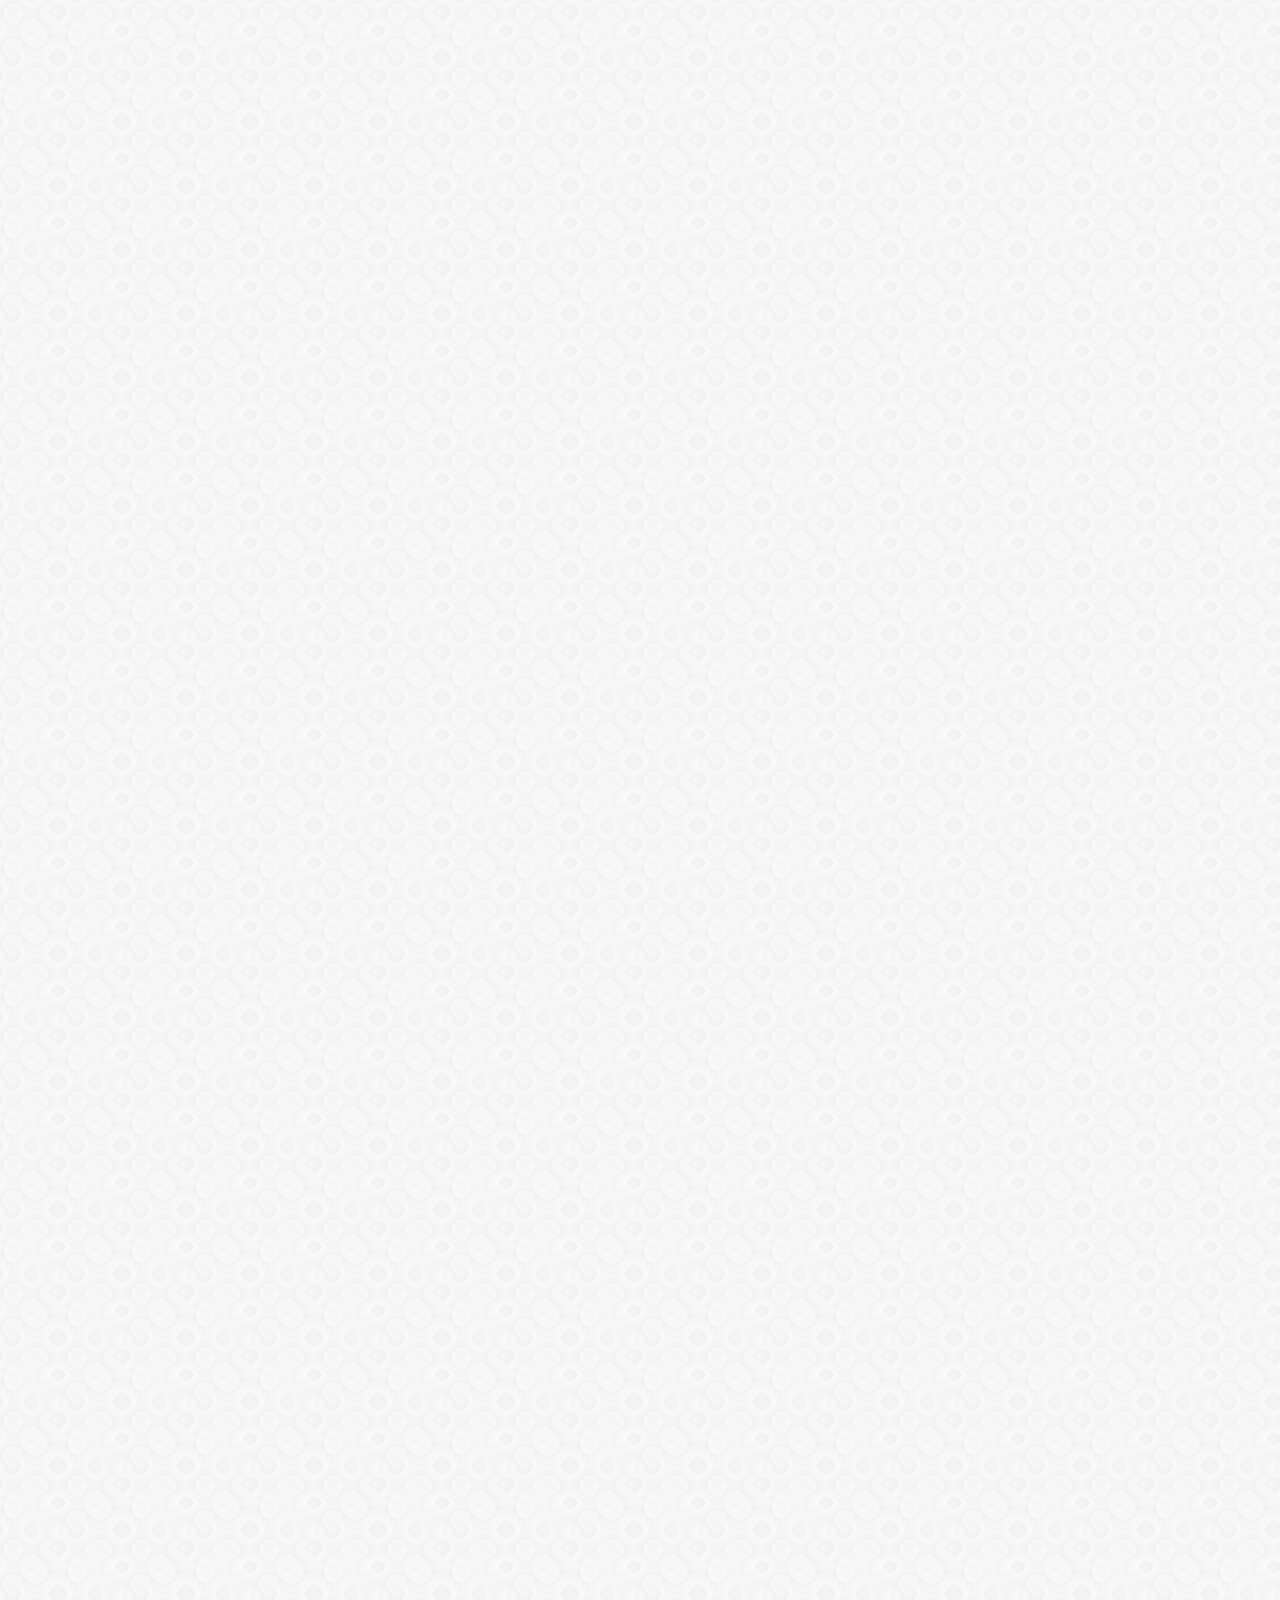
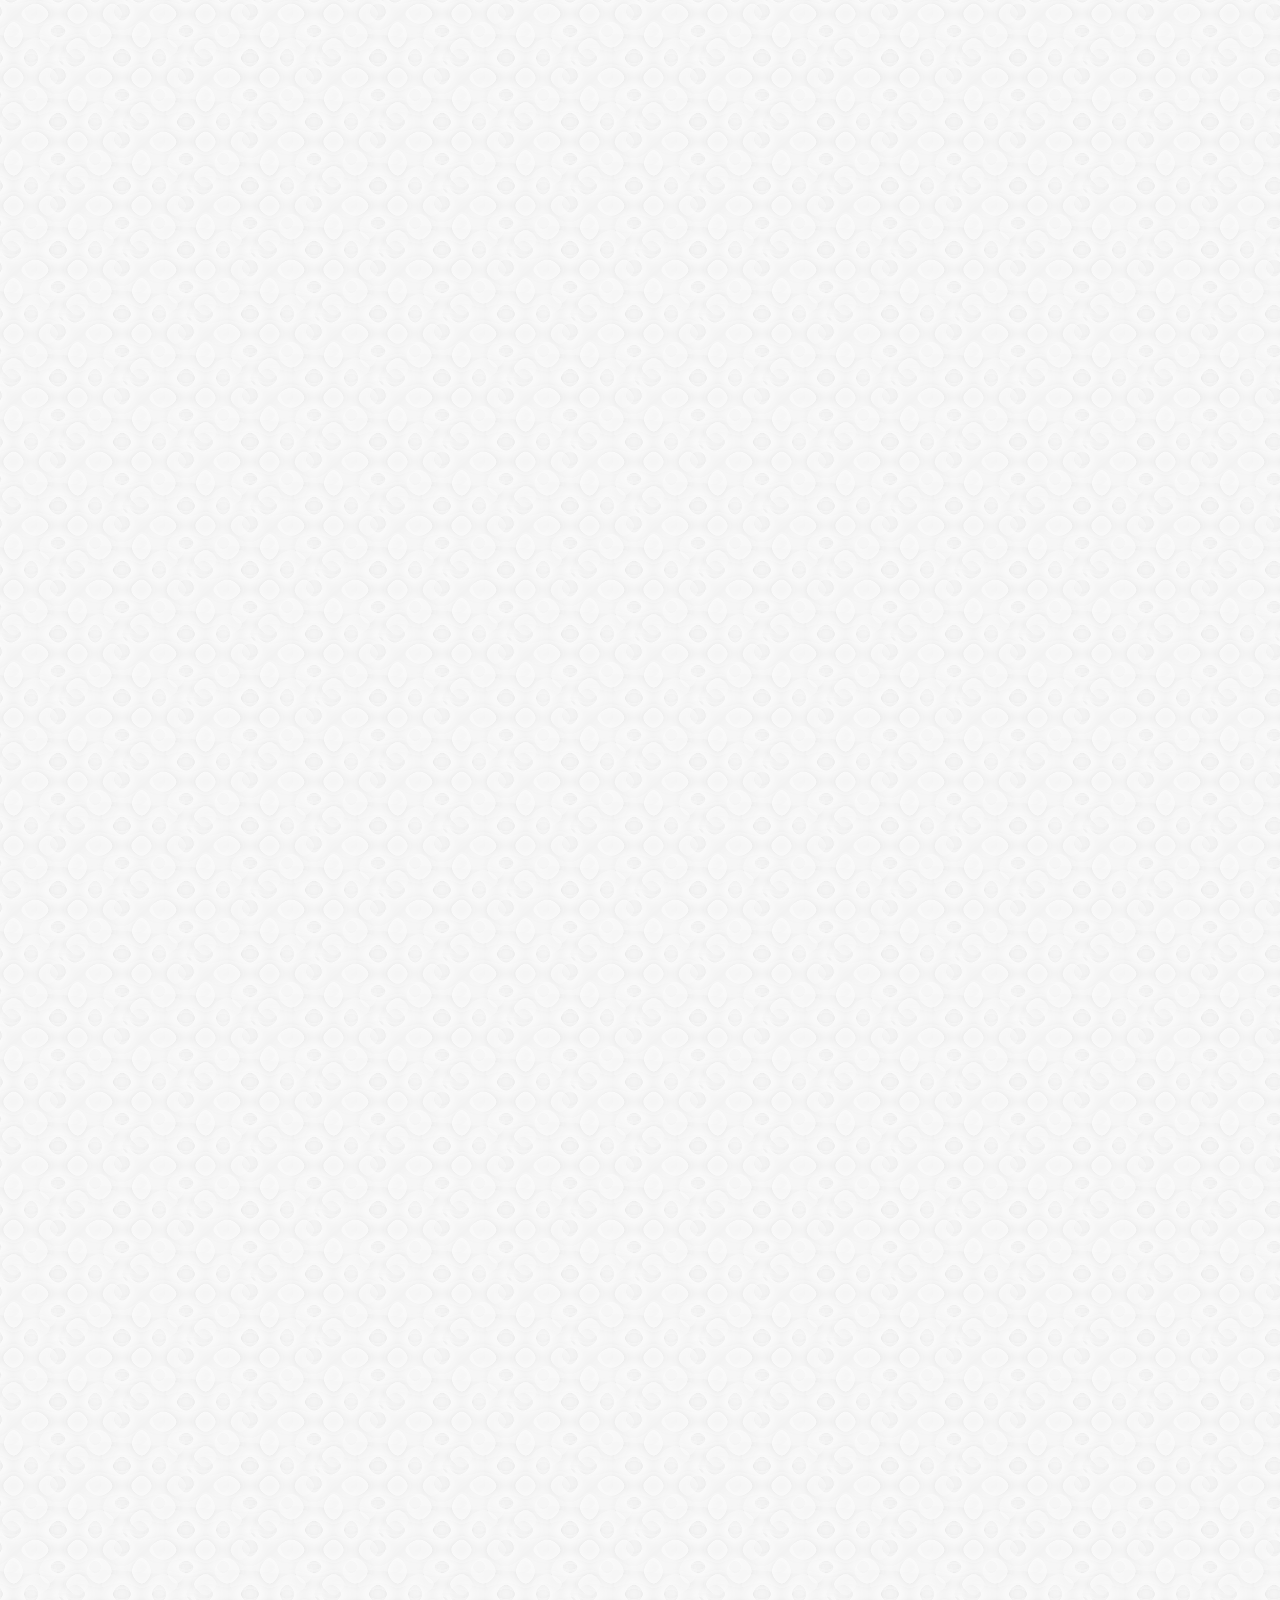
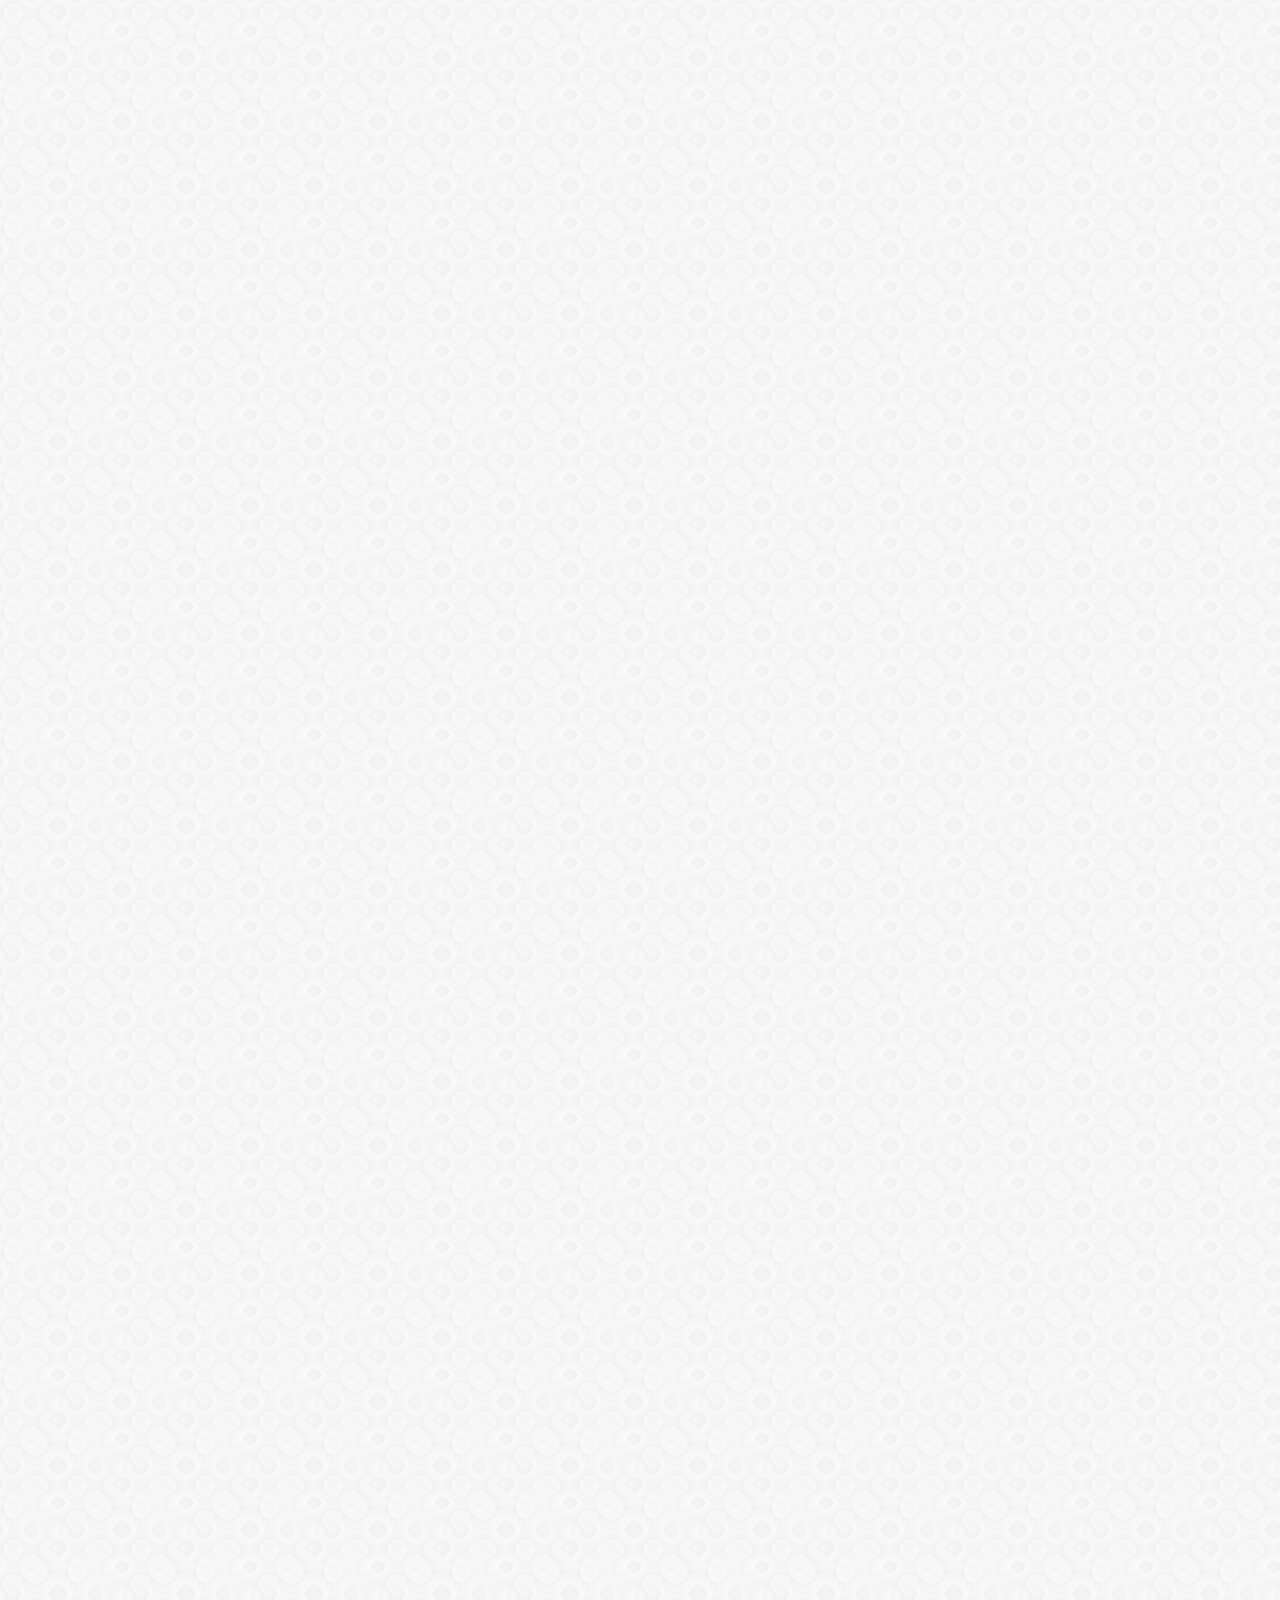
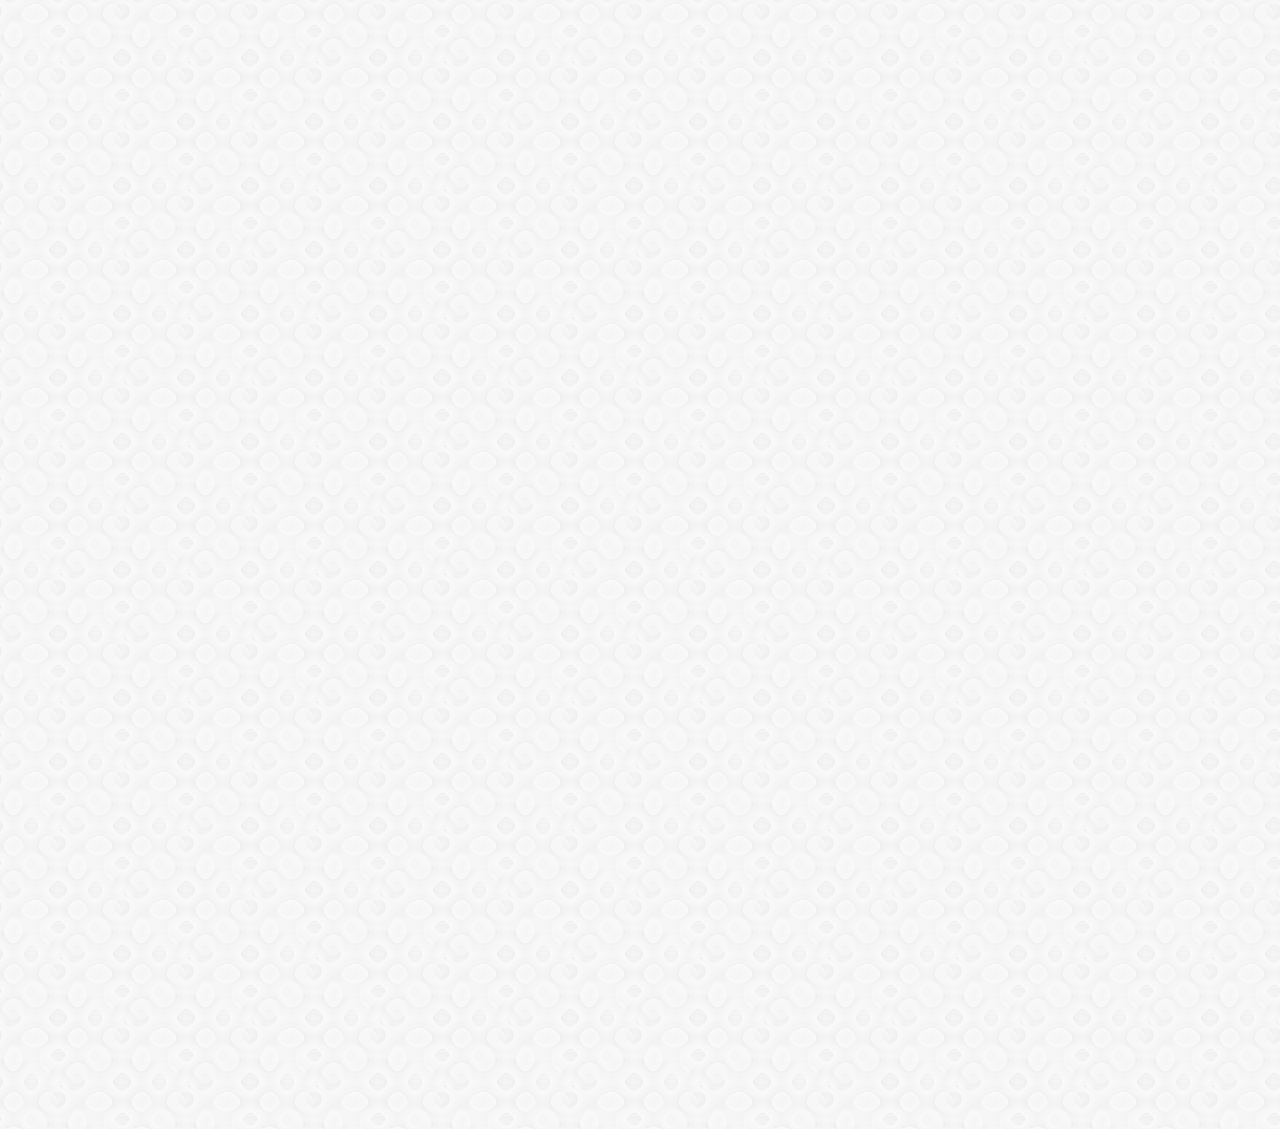
<file: index.html>
<!DOCTYPE html>
<html lang="en">

<head>
    <meta name="viewport" content="width=device-width, initial-scale=1" />
    <meta http-equiv="content-type" content="text/html; charset=utf-8" />
    <meta name="description" content="我們要結婚了！" />
    <!-- Document title -->
    <title>Frodo & Coral's wedding party</title>
    <!-- Stylesheets & Fonts -->
    <!--FONT LINK--><link href="css/plugins.css" rel="stylesheet">
    <link href="css/style.css" rel="stylesheet">
    <link href="css/responsive.css" rel="stylesheet">

    <!-- Template color -->
    <link href="css/color-variations/pink.css" rel="stylesheet" type="text/css" media="screen" title="pink">
    <link href="https://fonts.googleapis.com/css?family=Great+Vibes" rel="stylesheet" type="text/css">
    <link href="https://fonts.googleapis.com/css?family=Noto+Sans+TC" rel="stylesheet">

    <!-- CSS CUSTOM STYLE -->
    <link rel="stylesheet" type="text/css" href="homepages/wedding/css/wedding-style.css" media="screen" />
    <link rel="icon" href="images/favicon_16.png" type="image/gif" sizes="16x16">

</head>

<body data-animation-in="fadeIn" data-animation-out="fadeOut" data-icon="2" data-icon-color="#ff7062" data-speed-in="2000" data-speed-out="1000" style="background-image: url(images/pattern/29.png); ">


    <!-- Wrapper -->
    <div id="wrapper">

        <!-- SLIDESHOW SLIDER -->
        <section id="vegas-slideshow" class="p-t-100 p-b-200">
            <div class="container">
                <div class="circle-2">
                    <div class="vertical-align">
                        <h1 class="text-colored" style="color:white; text-align:left; line-height: 100px; font-family: 'Open Sans', sans-serif; font-weight: 600;">Frodo & Coral</h1>
                        <h4 class="text-colored" style="color:white; text-align:center; text-align:left; font-family: '微軟正黑體', sans-serif; font-weight: 400; margin-top:-2em;">We are getting married.</h4>
                     </div>
                </div>
            </div>
        </section>
        <!-- end: SLIDESHOW SLIDER -->

        <!-- COUNTDOWN -->
        <section id="contdown1" class="p-b-100">
                <div class="container" style="height: 520px;" >
                    <div class="vertical-align">
                        <h3 class="text-colored m-t-50" style="text-align: center; font-family: 'Noto Sans TC'; font-size: 2em;">距離婚禮開始，還有</h3>
                        <div class="countdown text-black" data-countdown="2019/08/31 18:00:00"></div>
                        <p class="lead" style="font-family:'Noto Sans Tc'; margin-top: 40px; text-align: center;">我們即將於2019年8月31日晚上舉辦婚禮。</p>
                    </div>
                </div>
            </section>
            <!-- end: COUNTDOWN -->

        <!-- GALLERY -->
        <section id="section3" class="p-t-50" style="background-image:url(homepages/wedding/images/shape-right-bottom.png); background-position:bottom right; background-repeat:no-repeat;">
            <div class="container">
                
                <div class="portfolio">

                    <!-- portfolio item -->  
                    <div id="portfolio" class="grid-layout grid-3-columns" data-margin="20" data-lightbox="gallery" data-item="grid-item">
                        
                        <div class="grid-item grid-bright">
                            <a title="" data-lightbox="gallery-item" href="homepages/wedding/images/gallery/1.jpg">
                                <img src="homepages/wedding/images/gallery/1.jpg" alt="">
                            </a>
                        </div>

                        <div class="large-width grid-item grid-bright">
                            <a title="" data-lightbox="gallery-item" href="homepages/wedding/images/gallery/2.jpg">
                                <img src="homepages/wedding/images/gallery/2.jpg" alt="">
                            </a>
                        </div>

                        <div class="grid-item grid-bright">
                            <a title="" data-lightbox="gallery-item" href="homepages/wedding/images/gallery/3.jpg">
                                <img src="homepages/wedding/images/gallery/3.jpg" alt="">
                            </a>
                        </div>
                        <div class="grid-item grid-bright">
                            <a title="" data-lightbox="gallery-item" href="homepages/wedding/images/gallery/4.jpg">
                                <img src="homepages/wedding/images/gallery/4.jpg" alt="">
                                <div class="mask"></div>
                            </a>
                        </div>

                        <div class="grid-item grid-bright">
                            <a title="" data-lightbox="gallery-item" href="homepages/wedding/images/gallery/5.jpg">
                                <img src="homepages/wedding/images/gallery/5.jpg" alt="">
                            </a>
                        </div>

                        <div class="grid-item grid-bright">
                            <a title="" data-lightbox="gallery-item" href="homepages/wedding/images/gallery/6.jpg">
                                <img src="homepages/wedding/images/gallery/6.jpg" alt="">
                            </a>
                        </div>
                        <div class="grid-item grid-bright">
                            <a title="" data-lightbox="gallery-item" href="homepages/wedding/images/gallery/7.jpg">
                                <img src="homepages/wedding/images/gallery/7.jpg" alt="">
                            </a>
                        </div>
                        <div class="grid-item grid-bright">
                            <a title="" data-lightbox="gallery-item" href="homepages/wedding/images/gallery/8.jpg">
                                <img src="homepages/wedding/images/gallery/8.jpg" alt="">
                            </a>
                        </div>

                        <div class="grid-item grid-bright">
                            <a title="" data-lightbox="gallery-item" href="homepages/wedding/images/gallery/9.jpg">
                                <img src="homepages/wedding/images/gallery/9.jpg" alt="">
                            </a>
                        </div>

                        <div class="grid-item grid-bright">
                                <a title="" data-lightbox="gallery-item" href="homepages/wedding/images/gallery/10.jpg">
                                    <img src="homepages/wedding/images/gallery/10.jpg" alt="">
                                </a>
                        </div>




                    </div>
                    <!-- end: Portfolio Items -->
                </div>
            </div>
        </section>
        <!-- end: GALLERY -->

        <!-- TIMELINE -->
        <section id="section4" style="background-image:url(homepages/wedding/images/shape-left-top.png); background-position:top left; background-repeat:no-repeat;">
            <div class="container">
                <div class="heading heading-colored heading-center">
                    <h3 class="m-t-40 m-b-20" style="text-align: center; font-family: 'Noto Sans TC'; font-size: 2em;">我們的故事</h3>
                    <p class="lead m-b-100" style="font-family:'Noto Sans Tc';">
                        我們相識於青澀的學生時期，談了兩年校園戀愛，大一屆的男孩畢業後當了兵，兩人維持了一年的遠距離戀愛。距離使我們更加珍惜彼此，隨後即偕手歷經研究所並初入社會；時光冉冉，如今我們即將邁入而立之年，也迎來了我們的第十年。當初說好牽了手就不會放手，今年，我們要走上紅毯步入人生下一個階段。
                    </p>
                </div>

                <div class="timeline timeline-colored">
                    <ul class="timeline-circles">
                        <li class="timeline-date m-b-100" style="font-family:'Open Sans', sans-serif; font-weight:600; color: #ff7062">Our days</li>
                        <li>
                            <div class="timeline-block text-right">
                                <h3  style="font-family:'Noto Sans TC';">第一次約會, <small>三月四日 2009</small></h3>
                                <p style="font-family:'Noto Sans TC'; font-size: 18px;">小港機場夜空下的鞦韆上，男孩請女孩給予一個寵愛她的機會。
                                </p>
                            </div>
                        </li>
                        <li>
                            <div class="timeline-block">
                                <h3  style="font-family:'Noto Sans TC';">Kiwi 來了, <small> 十月二十六日 2010</small></h3>
                                <p style="font-family:'Noto Sans TC'; font-size: 18px;">從此兩人一起兔兔蟲入腦，協力呵護這隻軟萌的小兔子，也懂得了對生命的責任。
                                </p>
                            </div>
                        </li>
                        <li>
                            <div class="timeline-block text-right">
                                <h3  style="font-family:'Noto Sans TC';">求婚, <small>三月四日 2018</small></h3>
                                <p style="font-family:'Noto Sans TC'; font-size: 18px;">在兩人獨處的法式料理餐廳，男孩捧著一束玫瑰和一顆流星，問女孩是否願意成為他生命中的唯一。
                                </p>
                            </div>
                        </li>
                        <li>
                            <div class="timeline-block">
                                <h3  style="font-family:'Noto Sans TC';">訂婚, <small>六月三十日 2019</small></h3>
                                <p style="font-family:'Noto Sans TC'; font-size: 18px;">因為珍視女孩，於是男孩決定到女孩的家鄉，鄭重兌現給予女孩幸福的誓言。 </p>
                            </div>
                        </li>
                        <li>
                            <div class="timeline-block text-right">
                                <h3  style="font-family:'Noto Sans TC';">結婚, <small>八月三十一日 2019</small></h3>
                                <p style="font-family:'Noto Sans TC'; font-size: 18px;">我們的愛情故事正式掀開了下一個篇章，願彼此的感情無論多久都能歷久彌新。
                                </p>
                            </div>
                        </li>
                    </ul>
                </div>
            </div>
        </section>
        <!-- end: TIMELINE -->

        <!-- EVENTS -->
        <section id="section5" style="background-image:url(homepages/wedding/images/shape-right-bottom.png); background-position:bottom right; background-repeat:no-repeat;">
            <div class="container">
                <div class="heading heading-colored heading-center m-b-80">
                    <h3 class="m-t-40 m-b-20" style="text-align: center; font-family: 'Noto Sans TC'; font-size: 2em;">婚禮資訊</h3>
                    <p class="lead" style="font-family:'Noto Sans TC';">
                        誠摯歡迎你來參加我們的婚禮，請幫忙留意以下資訊。
                    </p>
                </div>

                <div class="row">
                    <div class="col-lg-6 wedding-event">
                        <h3 class="text-colored m-b-0" style="font-family:'Noto Sans TC';">雅悅會館 翡儷廳</h3>
                        <h5 style="font-family:'Noto Sans TC'; font-size: 16px;">南港中國信託金融園區 A棟三樓</h5>
                        <p style="font-family:'Noto Sans TC'; font-size: 16px;">捷運： 從南港軟體園區站一月台往中國信託指標出口，可直接由連通道至會館的A棟位置。<br>開車由中山高北上：至15公里處東湖交流到下高速公路，右轉康寧路，過南湖大橋後接經貿二路，即可抵達。<br>開車由北二高北上/南下：於12.7公里處「新台五路交流道」下，接新台五路，左轉大同路，直行接南港路，至經貿二路右轉，即可抵達。</p>
                    </div>
                    <div class="col-lg-6 wedding-event">
                        <h3 class="text-colored m-b-0" style="font-family:'Noto Sans TC';">入場時間</h3>
                        <h5 style="font-family:'Noto Sans TC'; font-size: 16px;">18:00, 8月31日, 2019</h5>
                        <p style="font-family:'Noto Sans TC'; font-size: 16px;">宴會將於晚間 18:30 準時開始，請盡可能得準時出席。請勿自行攜帶啤酒、白酒與香檳，但紅酒、烈酒與高粱可以帶。</p>
                    </div>
                    <div class="col-lg-6 wedding-event">
                        <h3 class="text-colored m-b-20" style="font-family:'Noto Sans TC';">座位表</h3>
                        <div id="portfolio" class="grid-layout grid-4-columns m-b-20" data-margin="10" data-lightbox="gallery" data-item="grid-item">
                        
                            <div class="grid-item grid-bright">
                                <a title="" data-lightbox="gallery-item" href="homepages/wedding/images/comingsoon.png">
                                    <img src="homepages/wedding/images/comingsoon.png" alt="">
                                    <div class="mask"></div>
                                </a>
                            </div>
                        </div>
                    </div>
                    <div class="col-lg-6 wedding-event">
                            <h3 class="text-colored m-b-0" style="font-family:'Noto Sans TC';">其他需知</h3>
                            <h5 style="font-family:'Noto Sans TC'; font-size: 16px;">關於活動你還有要注意甚麼?</h5>
                            <p style="font-family:'Noto Sans TC'; font-size: 16px;">活動當天會有問答活動，可以先下載 <b>Kahoot!</b> App 在手機裡喔！<br>下午 4:30 可至新娘房探望新娘，請大家多加<span style="text-decoration:line-through;">利用</span>。<br>停車折抵：來賓停車場於 B3，可免費折抵 3 小時。</p>
                        </div>
                </div>
                <div class="mapa" style="margin-top:80px;">
                    <iframe src="https://www.google.com/maps/embed?pb=!1m18!1m12!1m3!1d3614.269747980496!2d121.61388831531075!3d25.058844843448348!2m3!1f0!2f0!3f0!3m2!1i1024!2i768!4f13.1!3m3!1m2!1s0x3442ab581f4e746d%3A0x5056f05729dfa305!2z6ZuF5oKF5pyD6aSoIOaXl-iJpumkqA!5e0!3m2!1sen!2stw!4v1552235361999" width="100%" height="100%" frameborder="0" style="border:0" allowfullscreen></iframe>
                </div>
            </div>
        </section>
        <!-- end: EVENTS -->

        <!-- FOOTER -->
        <footer class="background-colored text-dark" id="footer" >
            <div class="copyright-content">
                <div class="container">
                    <div class="copyright-text text-center"> &copy; 2019 Frodo & Coral’s wedding party.</div>
                </div>
            </div>
        </footer>
        <!-- end: FOOTER -->

    </div>
    <!-- end: Wrapper -->


    <!--Plugins-->
    <script src="js/jquery.js"></script>
    <script src="js/plugins.js"></script>

    <!--Template functions-->
    <script src="js/functions.js"></script>



    <!--VEGAS SLIDESHOW-->
    <link href="js/plugins/components/vegas.min.css" rel="stylesheet">
    <script src="js/plugins/components/vegas.min.js"></script>

    <script>
        $(function() {
            $("#vegas-slideshow").vegas({
                delay: 8000,
                transition: 'fade2',
                transitionDuration: 4000,
                slides: [{
                    src: "homepages/wedding/images/2.jpg"
                }, {
                    src: "homepages/wedding/images/3.jpg"
                }, {
                    src: "homepages/wedding/images/1.jpg"
                }]
            });
        });

    </script>

</body>

</html>
</file>
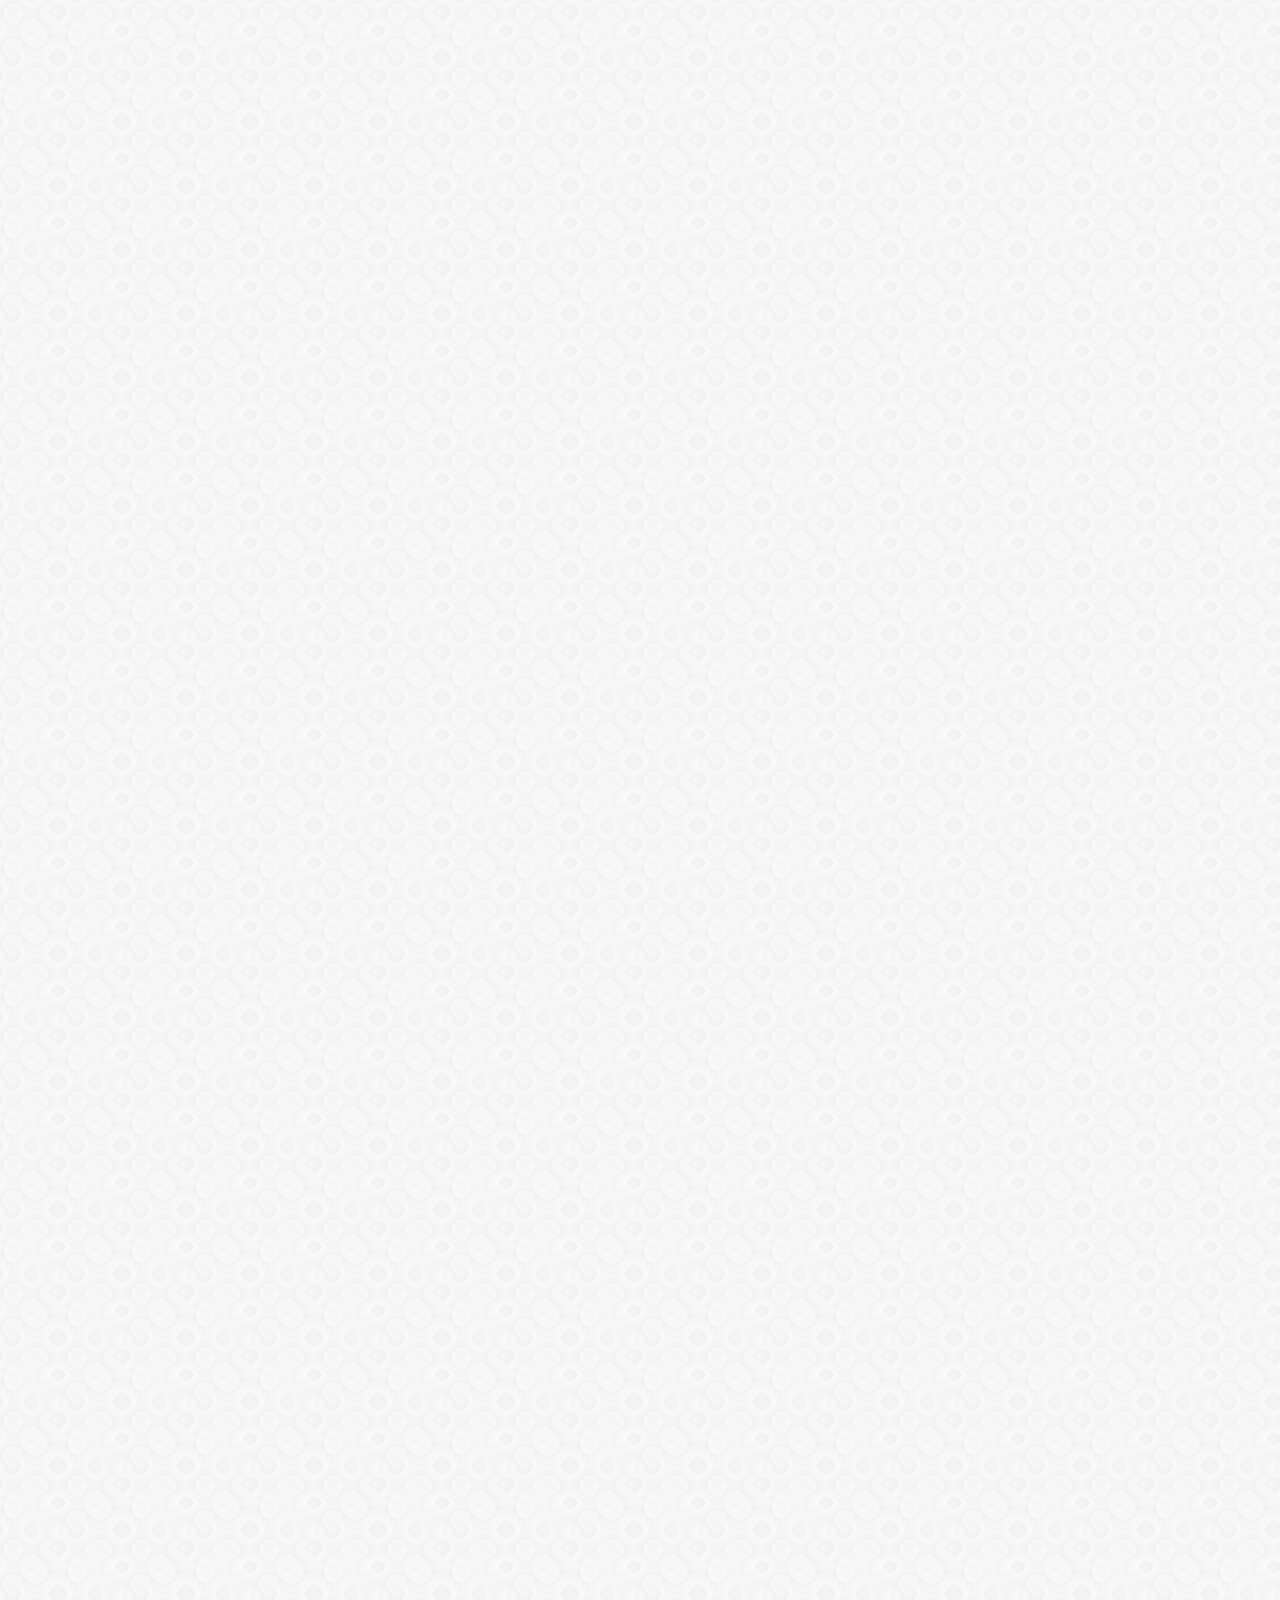
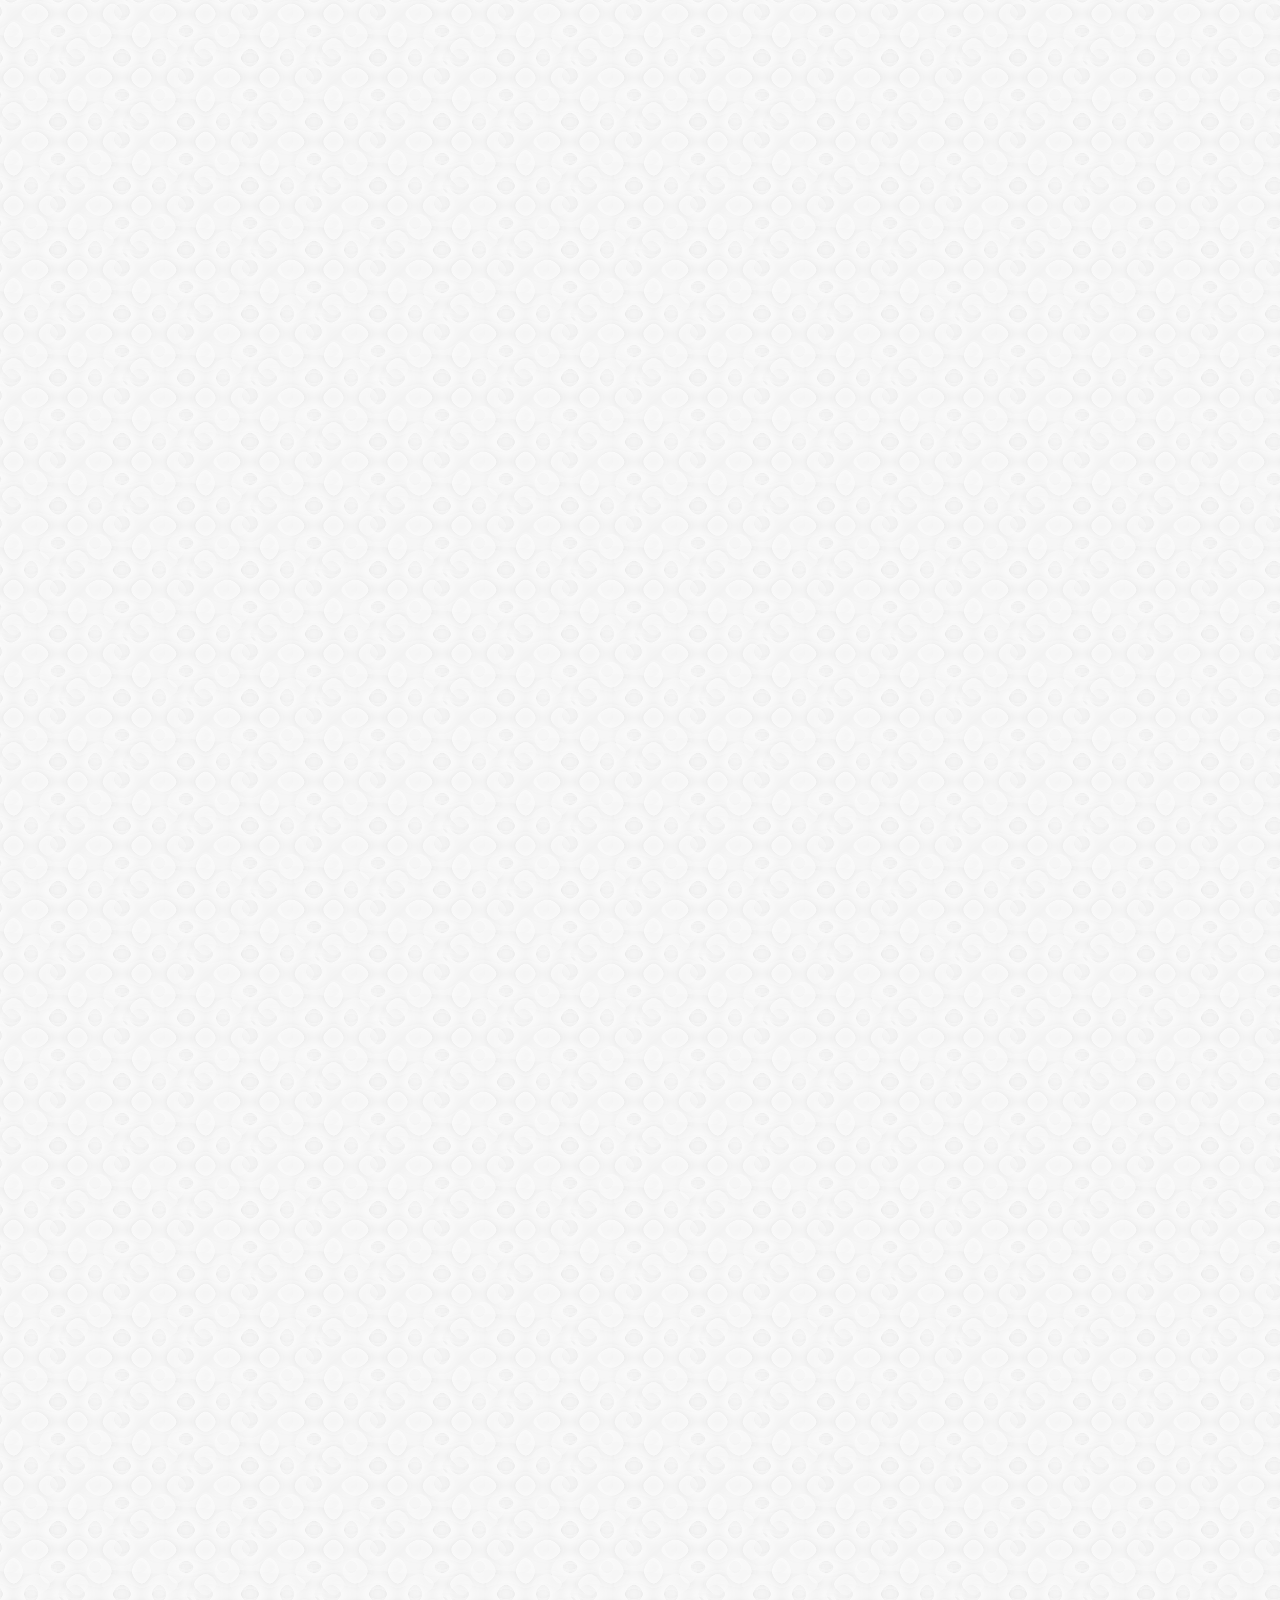
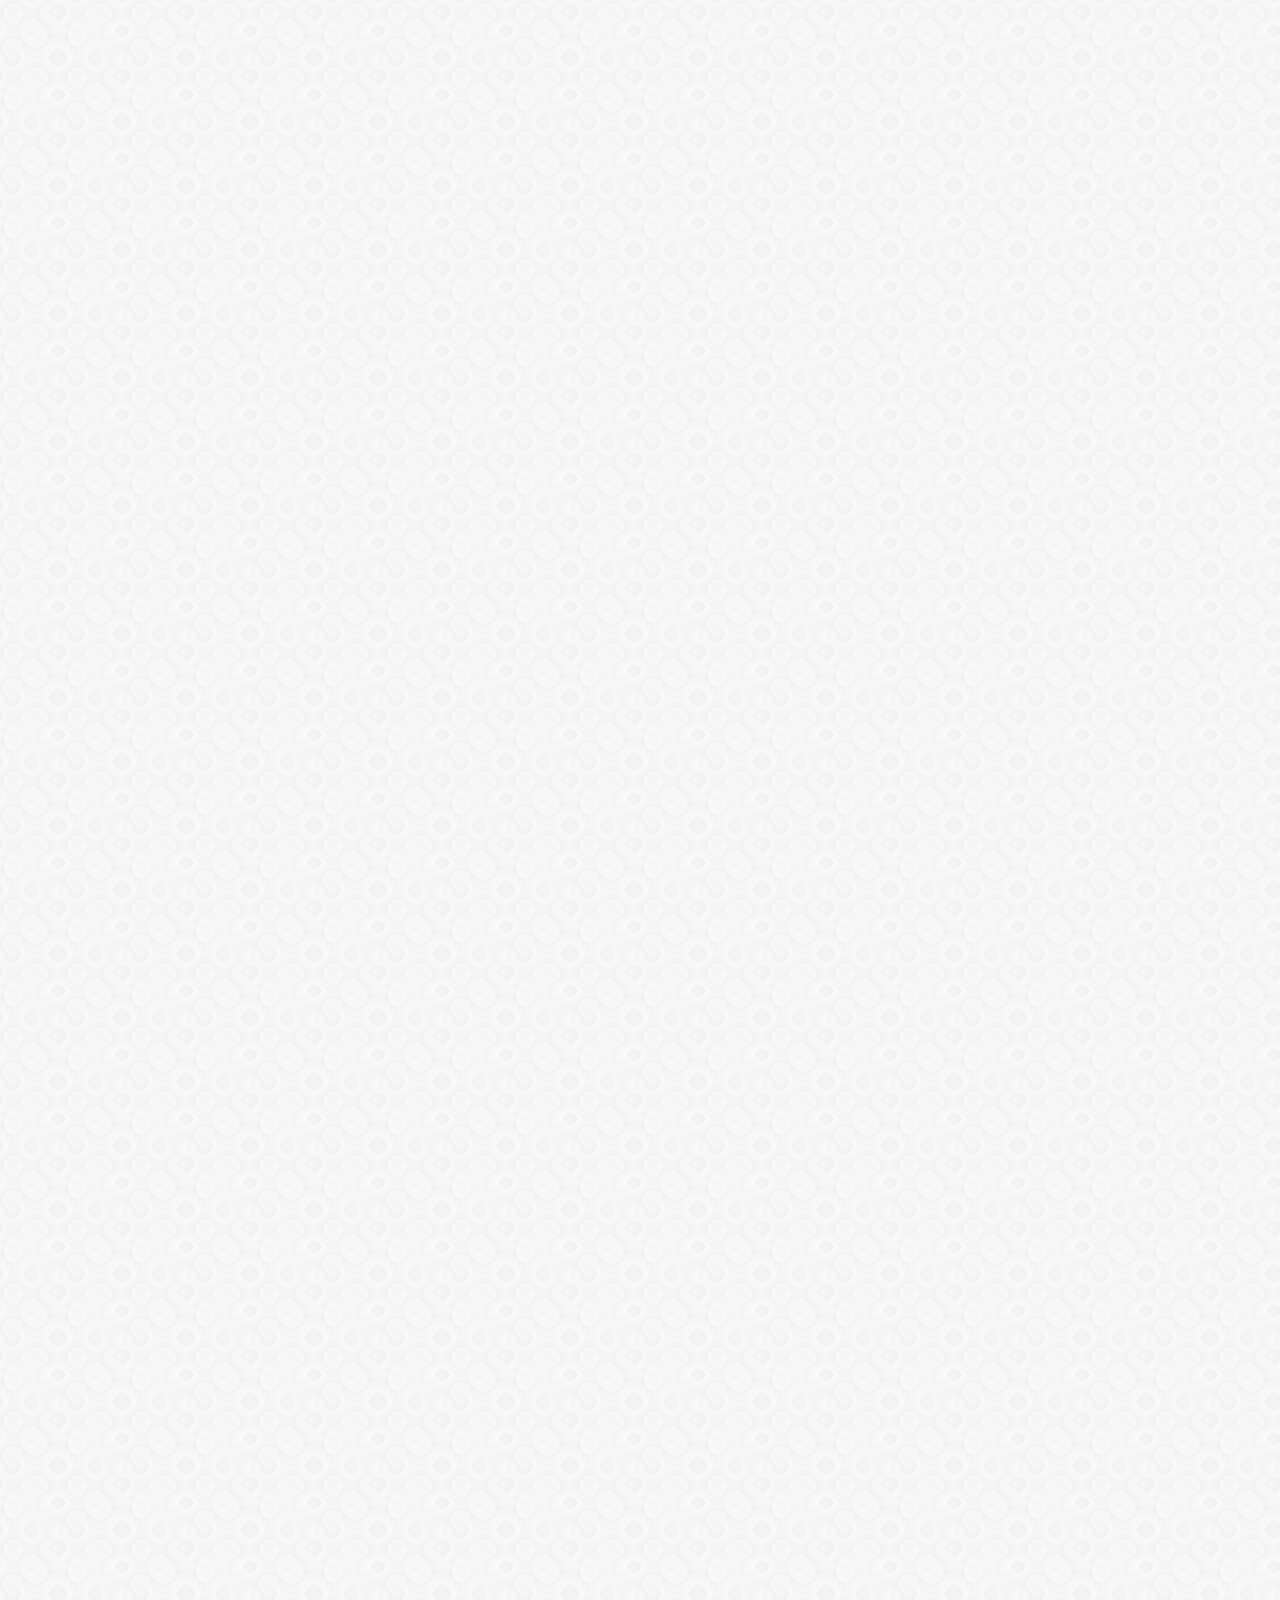
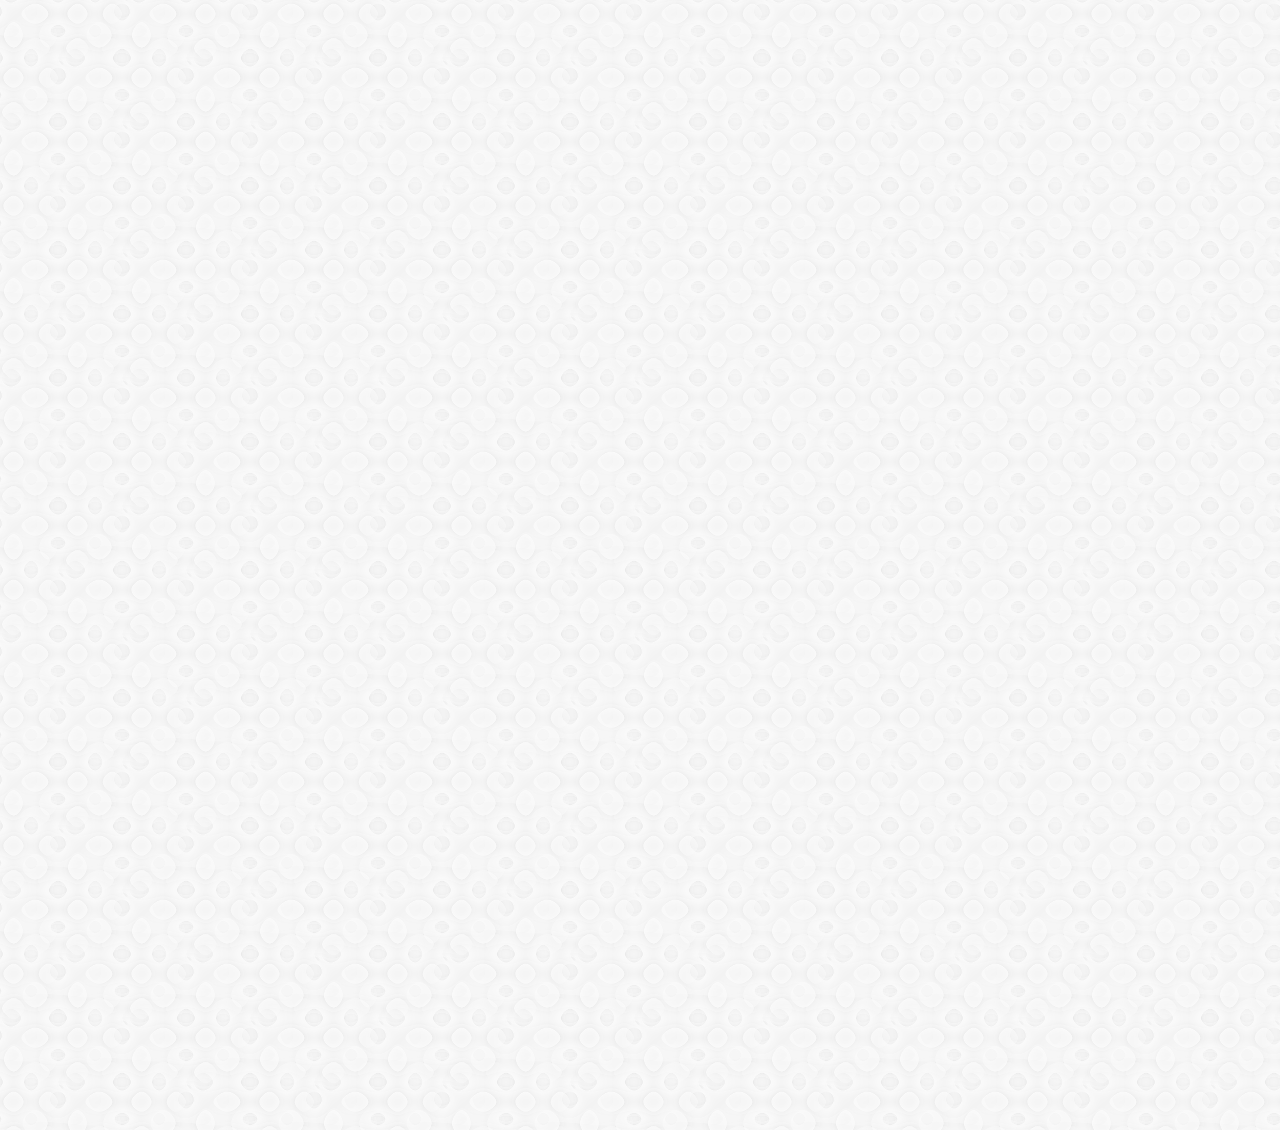
<file: home-wedding.html>
<!DOCTYPE html>
<html lang="en">

<head>
    <meta name="viewport" content="width=device-width, initial-scale=1" />
    <meta http-equiv="content-type" content="text/html; charset=utf-8" />
    <meta name="author" content="INSPIRO" />
    <meta name="description" content="Themeforest Template Polo">
    <!-- Document title -->
    <title>Frodo & Coral's wedding party</title>
    <!-- Stylesheets & Fonts -->
    <!--FONT LINK--><link href="css/plugins.css" rel="stylesheet">
    <link href="css/style.css" rel="stylesheet">
    <link href="css/responsive.css" rel="stylesheet">

    <!-- Template color -->
    <link href="css/color-variations/pink.css" rel="stylesheet" type="text/css" media="screen" title="pink">
    <link href="https://fonts.googleapis.com/css?family=Great+Vibes" rel="stylesheet" type="text/css">
    <link href="https://fonts.googleapis.com/css?family=Noto+Sans+TC" rel="stylesheet">

    <!-- CSS CUSTOM STYLE -->
    <link rel="stylesheet" type="text/css" href="homepages/wedding/css/wedding-style.css" media="screen" />

</head>

<body data-animation-in="fadeIn" data-animation-out="fadeOut" data-icon="2" data-icon-color="#ff7062" data-speed-in="2000" data-speed-out="1000" style="background-image: url(images/pattern/29.png); ">


    <!-- Wrapper -->
    <div id="wrapper">

        <!-- SLIDESHOW SLIDER -->
        <section id="vegas-slideshow" class="p-t-100 p-b-200">
            <div class="container">
                <div class="circle-2">
                    <div class="vertical-align">
                        <h1 class="text-colored" style="color:white; text-align:left; line-height: 100px; font-family: 'Open Sans semibold';">Frodo & Coral</h1>
                        <h4 class="text-colored" style="color:white; text-align:center; text-align:left; font-family: 'Open Sans light'; margin-top:-2em;"> Welcome to our wedding party.</h4>
                     </div>
                </div>
            </div>
        </section>
        <!-- end: SLIDESHOW SLIDER -->

        <!-- COUNTDOWN -->
        <section id="contdown1" class="p-t-200 p-b-200">
                <div class="container p-t-100 p-b-100" style="height: 360px;" >
                    <div class="vertical-align">
                        <h3 class="text-colored" style="text-align: center; font-family: 'Noto Sans TC'; font-size: 2em;">距離我們的婚禮，還有</h3>
                        <div class="countdown text-black" data-countdown="2019/08/31 18:00:00"></div>
                        <p class="lead" style="font-family:'Noto Sans Tc'; margin-top: 40px; text-align: center;">親愛的朋友，<br>請留下資料好讓我們為你準備這場饗宴，<br>並順手留下祝福給我們吧。</p>
                        <a href="#" class="btn-main">填寫問卷</a>
                    </div>
                </div>
            </section>
            <!-- end: COUNTDOWN -->

        <!-- GALLERY -->
        <section id="section3" class="p-t-100" style="background-image:url(homepages/wedding/images/shape-right-bottom.png); background-position:bottom right; background-repeat:no-repeat;">
            <div class="container">
                
                <div class="portfolio">

                    <!-- portfolio item -->  
                    <div id="portfolio" class="grid-layout grid-3-columns" data-margin="20" data-lightbox="gallery" data-item="grid-item">
                        
                        <div class="grid-item grid-bright">
                            <a title="" data-lightbox="gallery-item" href="homepages/wedding/images/gallery/1.jpg">
                                <img src="homepages/wedding/images/gallery/1.jpg" alt="">
                            </a>
                        </div>

                        <div class="large-width grid-item grid-bright">
                            <a title="" data-lightbox="gallery-item" href="homepages/wedding/images/gallery/2.jpg">
                                <img src="homepages/wedding/images/gallery/2.jpg" alt="">
                            </a>
                        </div>

                        <div class="grid-item grid-bright">
                            <a title="" data-lightbox="gallery-item" href="homepages/wedding/images/gallery/3.jpg">
                                <img src="homepages/wedding/images/gallery/3.jpg" alt="">
                            </a>
                        </div>
                        <div class="grid-item grid-bright">
                            <a title="" data-lightbox="gallery-item" href="homepages/wedding/images/gallery/4.jpg">
                                <img src="homepages/wedding/images/gallery/4.jpg" alt="">
                                <div class="mask"></div>
                            </a>
                        </div>

                        <div class="grid-item grid-bright">
                            <a title="" data-lightbox="gallery-item" href="homepages/wedding/images/gallery/5.jpg">
                                <img src="homepages/wedding/images/gallery/5.jpg" alt="">
                            </a>
                        </div>

                        <div class="grid-item grid-bright">
                            <a title="" data-lightbox="gallery-item" href="homepages/wedding/images/gallery/6.jpg">
                                <img src="homepages/wedding/images/gallery/6.jpg" alt="">
                            </a>
                        </div>
                        <div class="grid-item grid-bright">
                            <a title="" data-lightbox="gallery-item" href="homepages/wedding/images/gallery/7.jpg">
                                <img src="homepages/wedding/images/gallery/7.jpg" alt="">
                            </a>
                        </div>
                        <div class="grid-item grid-bright">
                            <a title="" data-lightbox="gallery-item" href="homepages/wedding/images/gallery/8.jpg">
                                <img src="homepages/wedding/images/gallery/8.jpg" alt="">
                            </a>
                        </div>

                        <div class="grid-item grid-bright">
                            <a title="" data-lightbox="gallery-item" href="homepages/wedding/images/gallery/9.jpg">
                                <img src="homepages/wedding/images/gallery/9.jpg" alt="">
                            </a>
                        </div>

                        <div class="grid-item grid-bright">
                                <a title="" data-lightbox="gallery-item" href="homepages/wedding/images/gallery/10.jpg">
                                    <img src="homepages/wedding/images/gallery/10.jpg" alt="">
                                </a>
                        </div>




                    </div>
                    <!-- end: Portfolio Items -->
                </div>
            </div>
        </section>
        <!-- end: GALLERY -->

        <!-- TIMELINE -->
        <section id="section4" style="background-image:url(homepages/wedding/images/shape-left-top.png); background-position:top left; background-repeat:no-repeat;">
            <div class="container">
                <div class="heading heading-colored heading-center">
                    <h3 class="m-t-40 m-b-40" style="text-align: center; font-family: 'Noto Sans TC'; font-size: 2em;">我們的故事</h3>
                    <p class="lead m-b-100" style="font-family:'Noto Sans Tc';">
                        我們相識於青澀的學生時期，談了兩年校園戀愛，大一屆的男孩畢業後當了兵，兩人維持了一年的遠距離戀愛。距離使我們更加珍惜彼此，隨後即偕手歷經研究所並初入社會；時光冉冉，如今我們即將邁入而立之年，也迎來了我們的第十年。當初說好牽了手就不會放手，今年，我們要走上紅毯步入人生下一個階段。
                    </p>
                </div>

                <div class="timeline timeline-colored">
                    <ul class="timeline-circles">
                        <li class="timeline-date m-b-100" style="font-family:'Open Sans semibold'; color: #ff7062">Our days</li>
                        <li>
                            <div class="timeline-block text-right">
                                <h3  style="font-family:'Noto Sans TC';">第一次約會, <small>三月四日 2009</small></h3>
                                <p style="font-family:'Noto Sans TC'; font-size: 18px;">小港機場夜空下的鞦韆上，男孩請女孩給予一個寵愛她的機會。
                                </p>
                            </div>
                        </li>
                        <li>
                            <div class="timeline-block">
                                <h3  style="font-family:'Noto Sans TC';">Kiwi 來了, <small> 十月二十六日 2010</small></h3>
                                <p style="font-family:'Noto Sans TC'; font-size: 18px;">從此兩人一起兔兔蟲入腦，協力呵護這隻軟萌的小兔子，也懂得了對生命的責任。
                                </p>
                            </div>
                        </li>
                        <li>
                            <div class="timeline-block text-right">
                                <h3  style="font-family:'Noto Sans TC';">求婚, <small>三月四日 2018</small></h3>
                                <p style="font-family:'Noto Sans TC'; font-size: 18px;">在兩人獨處的法式料理餐廳，男孩捧著一束玫瑰和一顆流星，問女孩是否願意成為他生命中的唯一。
                                </p>
                            </div>
                        </li>
                        <li>
                            <div class="timeline-block">
                                <h3  style="font-family:'Noto Sans TC';">訂婚, <small>六月三十日 2019</small></h3>
                                <p style="font-family:'Noto Sans TC'; font-size: 18px;">因為珍視女孩，於是男孩決定到女孩的家鄉，鄭重兌現給予女孩幸福的誓言。 </p>
                            </div>
                        </li>
                        <li>
                            <div class="timeline-block text-right">
                                <h3  style="font-family:'Noto Sans TC';">結婚, <small>八月三十一日 2019</small></h3>
                                <p style="font-family:'Noto Sans TC'; font-size: 18px;">我們的愛情故事正式掀開了下一個篇章，願彼此的感情無論多久都能歷久彌新。
                                </p>
                            </div>
                        </li>
                    </ul>
                </div>
            </div>
        </section>
        <!-- end: TIMELINE -->

        <!-- EVENTS -->
        <section id="section5" style="background-image:url(homepages/wedding/images/shape-right-bottom.png); background-position:bottom right; background-repeat:no-repeat;">
            <div class="container">
                <div class="heading heading-colored heading-center m-b-80">
                    <h3 class="m-t-40 m-b-40" style="text-align: center; font-family: 'Noto Sans TC'; font-size: 2em;">婚禮資訊</h3>
                    <p class="lead" style="font-family:'Noto Sans TC';">
                        誠摯歡迎你來參加我們的婚禮，請幫忙留意以下資訊。
                    </p>
                </div>

                <div class="row">
                    <div class="col-lg-6 wedding-event">
                        <h3 class="text-colored m-b-0" style="font-family:'Noto Sans TC';">雅悅會館 翡麗廳</h3>
                        <h5 style="font-family:'Noto Sans TC'; font-size: 16px;">南港中信大樓 A棟二樓</h5>
                        <p style="font-family:'Noto Sans TC'; font-size: 16px;">捷運： 從南港軟體園區站1號出口，可直接由連通道至會館的A棟位置。<br>開車： 可由國道一號北上康寧交流道下，大樓地下室備有200個車位，若停滿可停周遭付費停車場。</p>
                    </div>
                    <div class="col-lg-6 wedding-event">
                        <h3 class="text-colored m-b-0" style="font-family:'Noto Sans TC';">入場時間</h3>
                        <h5 style="font-family:'Noto Sans TC'; font-size: 16px;">17:30, 八月三十一日</h5>
                        <p style="font-family:'Noto Sans TC'; font-size: 16px;">宴會將於晚間 18:00 準時開始，請盡可能得準時出席。並請勿攜帶除白酒之外的酒精性飲料。</p>
                    </div>
                    <div class="col-lg-6 wedding-event">
                        <h3 class="text-colored m-b-20" style="font-family:'Noto Sans TC';">座位表 (一個月內公布)</h3>
                        <div id="portfolio" class="grid-layout grid-4-columns m-b-20" data-margin="10" data-lightbox="gallery" data-item="grid-item">
                        
                            <div class="grid-item grid-bright">
                                <a title="" data-lightbox="gallery-item" href="homepages/wedding/images/comingsoon.png">
                                    <img src="homepages/wedding/images/comingsoon.png" alt="">
                                    <div class="mask"></div>
                                </a>
                            </div>
                        </div>
                    </div>
                    <div class="col-lg-6 wedding-event">
                            <h3 class="text-colored m-b-0" style="font-family:'Noto Sans TC';">其他需知</h3>
                            <h5 style="font-family:'Noto Sans TC'; font-size: 16px;">關於活動你還有要注意甚麼?</h5>
                            <p style="font-family:'Noto Sans TC'; font-size: 16px;">活動當天會有問答活動，可以先下載 <b>Kahoot!</b> App 在手機裡喔！<br>下午4點可至新娘房探望新娘，請大家多加<span style="text-decoration:line-through;">利用</span>。</p>
                        </div>
                </div>
                <div class="mapa" style="margin-top:80px;">
                    <iframe src="https://www.google.com/maps/embed?pb=!1m18!1m12!1m3!1d3614.269747980496!2d121.61388831531075!3d25.058844843448348!2m3!1f0!2f0!3f0!3m2!1i1024!2i768!4f13.1!3m3!1m2!1s0x3442ab581f4e746d%3A0x5056f05729dfa305!2z6ZuF5oKF5pyD6aSoIOaXl-iJpumkqA!5e0!3m2!1sen!2stw!4v1552235361999" width="100%" height="100%" frameborder="0" style="border:0" allowfullscreen></iframe>
                </div>
            </div>
        </section>
        <!-- end: EVENTS -->

        <!-- FOOTER -->
        <footer class="background-colored text-dark" id="footer" >
            <div class="copyright-content">
                <div class="container">
                    <div class="copyright-text text-center"> &copy; 2019 Frodo & Coral’s wedding party.</div>
                </div>
            </div>
        </footer>
        <!-- end: FOOTER -->

    </div>
    <!-- end: Wrapper -->


    <!--Plugins-->
    <script src="js/jquery.js"></script>
    <script src="js/plugins.js"></script>

    <!--Template functions-->
    <script src="js/functions.js"></script>



    <!--VEGAS SLIDESHOW-->
    <link href="js/plugins/components/vegas.min.css" rel="stylesheet">
    <script src="js/plugins/components/vegas.min.js"></script>

    <script>
        $(function() {
            $("#vegas-slideshow").vegas({
                delay: 8000,
                transition: 'fade2',
                transitionDuration: 4000,
                slides: [{
                    src: "homepages/wedding/images/2.jpg"
                }, {
                    src: "homepages/wedding/images/3.jpg"
                }, {
                    src: "homepages/wedding/images/1.jpg"
                }]
            });
        });

    </script>

</body>

</html>
</file>
